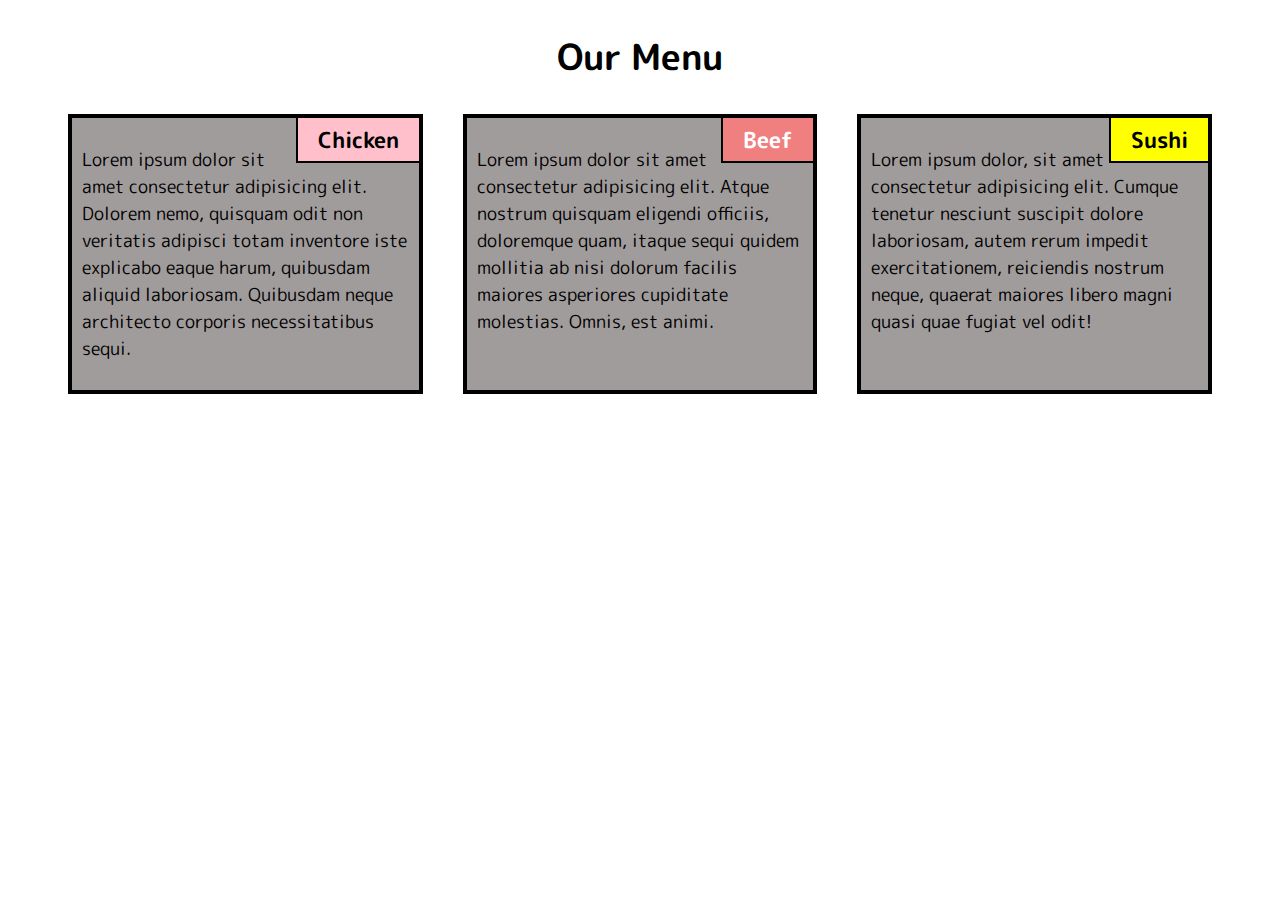
<file: index.html>
<!DOCTYPE html>
<html lang="en">
  <head>
    <meta charset="UTF-8" />
    <meta http-equiv="X-UA-Compatible" content="IE=edge" />
    <meta name="viewport" content="width=device-width, initial-scale=1.0" />
    <title>Our Menu</title>
    <link rel="stylesheet" href="style.css" />
  </head>
  <body>
    <h1>Our Menu</h1>

    <div class="meal-container">
      <div class="meal">
        <div class="tag chx">Chicken</div>
        <p>
          Lorem ipsum dolor sit amet consectetur adipisicing elit. Dolorem nemo,
          quisquam odit non veritatis adipisci totam inventore iste explicabo
          eaque harum, quibusdam aliquid laboriosam. Quibusdam neque architecto
          corporis necessitatibus sequi.
        </p>
      </div>

      <div class="meal">
        <div class="tag beef">Beef</div>
        <p>
          Lorem ipsum dolor sit amet consectetur adipisicing elit. Atque nostrum
          quisquam eligendi officiis, doloremque quam, itaque sequi quidem
          mollitia ab nisi dolorum facilis maiores asperiores cupiditate
          molestias. Omnis, est animi.
        </p>
      </div>

      <div class="meal">
        <div class="tag sushi">Sushi</div>
        <p>
          Lorem ipsum dolor, sit amet consectetur adipisicing elit. Cumque
          tenetur nesciunt suscipit dolore laboriosam, autem rerum impedit
          exercitationem, reiciendis nostrum neque, quaerat maiores libero magni
          quasi quae fugiat vel odit!
        </p>
      </div>
    </div>
  </body>
</html>
</file>
<file: style.css>
@import url('https://fonts.googleapis.com/css2?family=M+PLUS+Rounded+1c:wght@400;700&display=swap');
html {
  box-sizing: border-box;
}
body {
  font-family: 'M PLUS Rounded 1c', sans-serif;
  font-weight: 400;
  font-size: 18px;
  flex-direction: column;
  justify-content: center;
  align-items: center;
  position: relative;
}

h1 {
  font-size: 36px;
  font-weight: 700;
  text-align: center;
  margin-top: 30px;
  margin-bottom: -30px;
}

.meal-container {
  margin-top: 0;
  display: flex;
  flex-wrap: wrap;
  justify-content: space-between;
  flex-direction: row;
  margin: 40px;
}

.meal {
  background-color: rgb(161, 156, 156);
  border: #000 solid 4px;
  margin: 20px;
  flex: 1;
}

.tag {
  float: right;
  margin-right: -2px;
  margin-top: -2px;
  text-align: center;
  padding: 5px 20px;
  border: #000 solid 2px;

  font-size: 18px;
}
p {
  padding: 10px;
}

.beef,
.chx,
.sushi {
  font-weight: 700;
  font-size: 22px;
}

.tag.beef {
  background-color: lightcoral;
  color: white;
}
.tag.chx {
  background-color: pink;
}
.tag.sushi {
  background-color: yellow;
}

@media (min-width: 992px) and (max-width: 1199px) {
  .meal {
    min-width: 33.33%;
  }
}
@media (min-width: 768px) and (max-width: 991px) {
  .meal {
    min-width: 50%;
  }
}

@media (max-width: 767px) {
  .meal {
    width: 100%;
  }
}
</file>
